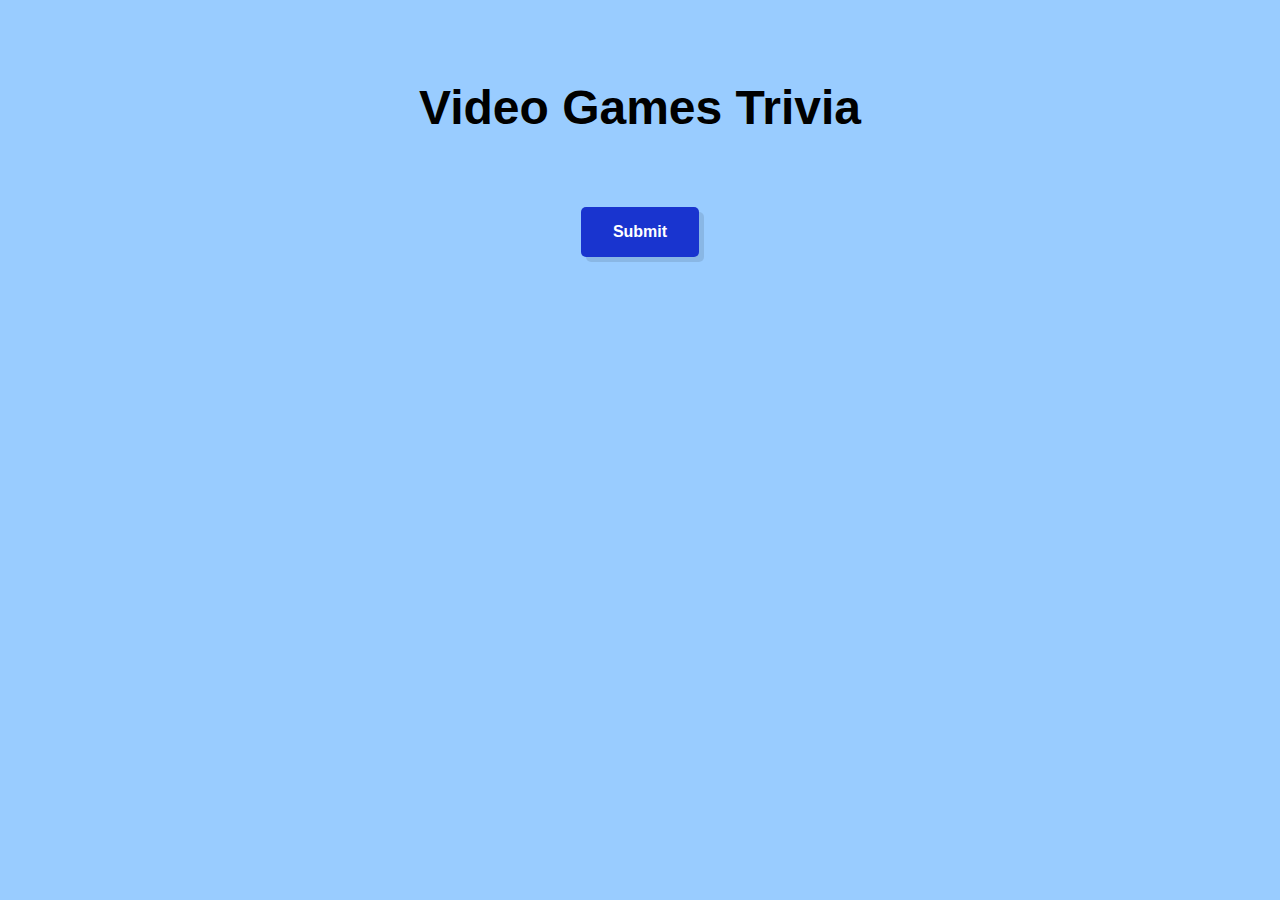
<file: Project/index.html>
<!DOCTYPE html>
<html lang="en">

<head>
    <meta charset="UTF-8">
    <meta name="viewport" content="width=device-width, initial-scale=1.0">
    <meta http-equiv="X-UA-Compatible" content="ie=edge">
    <link rel="stylesheet" href="./style.css">
    <title>Trivia Game</title>
</head>

<body>
    <div class="container">
        <h1 class="title">Video Games Trivia</h1>
        <div id="question"></div>
        <ul id="optionList" class="answer"></ul>
        <input id="submitBtn" class="btn" type="button" value="Submit">
        <input id="playAgainBtn" class="btn" type="button" value="Play Again">
        <script src="./app.js"></script>
    </div>
</body>

</html>
</file>
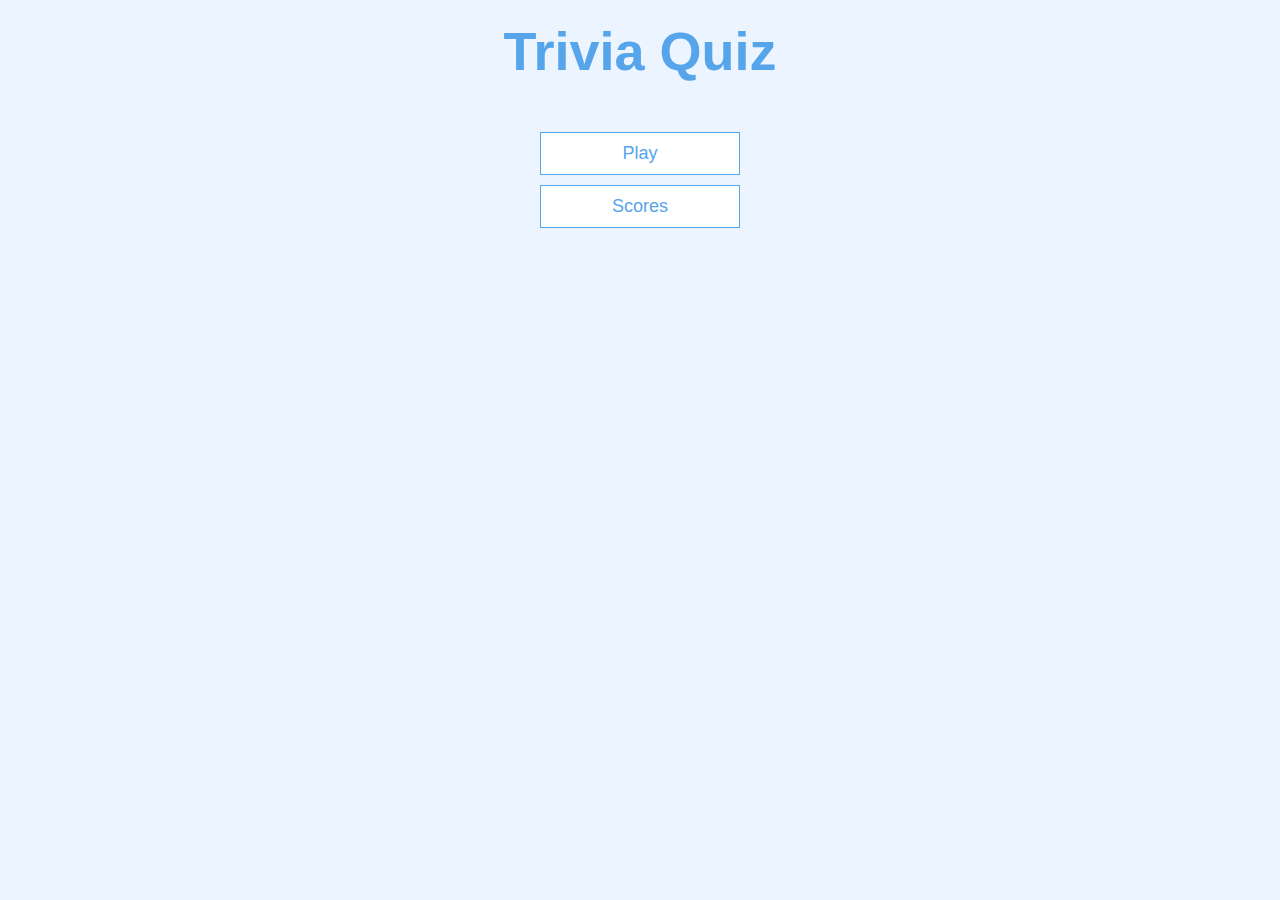
<file: Quiz/index.html>
<!DOCTYPE html>
<html lang="en">
  <head>
    <meta charset="UTF-8" />
    <meta name="viewport" content="width=device-width, initial-scale=1.0" />
    <meta http-equiv="X-UA-Compatible" content="ie=edge" />
    <title>Quick Quiz</title>
    <link rel="stylesheet" href="./app.css" />
  </head>
  <body>
    <div class="container">
      <div id="home" class="flex-center flex-column">
        <h1>Trivia Quiz</h1>
        <a class="btn" href="./game.html">Play</a>
        <a class="btn" href="./highscores.html">Scores</a>
      </div>
    </div>
  </body>
</html>
</file>
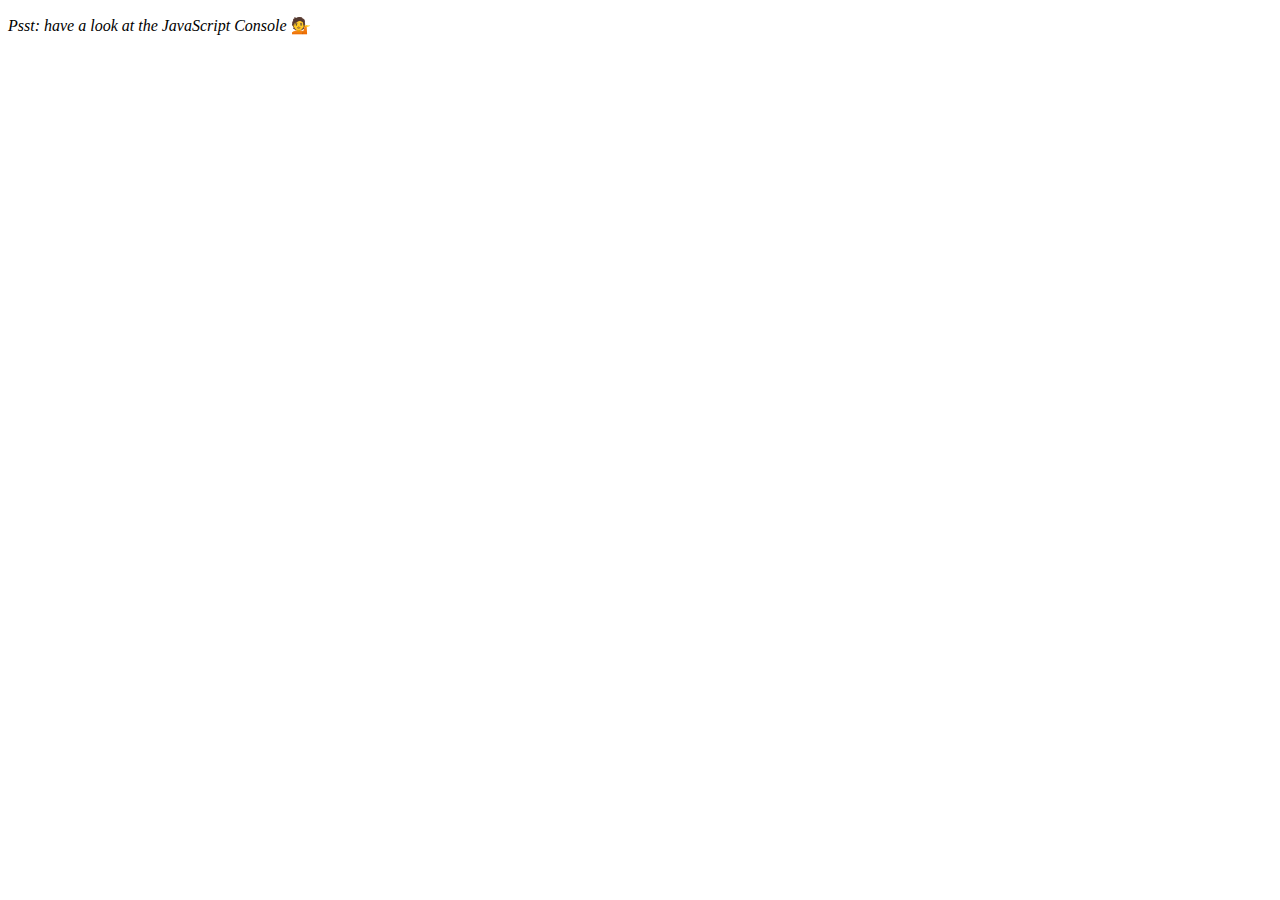
<file: TA003.html>
<!DOCTYPE html>
<html lang="en">
<head>
  <meta charset="UTF-8">
  <title>Array Cardio 💪💪</title>
</head>
<body>
  <p><em>Psst: have a look at the JavaScript Console</em> 💁</p>
  <script>
    // ## Array Cardio Day 2

    const people = [
      { name: 'Wes', year: 1988 },
      { name: 'Kait', year: 1986 },
      { name: 'Irv', year: 1970 },
      { name: 'Lux', year: 2015 }
    ];

    const comments = [
      { text: 'Love this!', id: 523423 },
      { text: 'Super good', id: 823423 },
      { text: 'You are the best', id: 2039842 },
      { text: 'Ramen is my fav food ever', id: 123523 },
      { text: 'Nice Nice Nice!', id: 542328 }
    ];

    // Some and Every Checks
    // Array.prototype.some() // is at least one person 19 or older?
    const isAdult = people.some(person => ((new Date()).getFullYear()) - person.year >= 19);
    console.log({isAdult});

    // Array.prototype.every() // is everyone 19 or older?
    const allAdults = people.every(person => ((new Date()).getFullYear()) - person.year >= 19);
    console.log({allAdults});

    // Array.prototype.find()
    // Find is like filter, but instead returns just the one you are looking for
    // find the comment with the ID of 823423
    const comment = comments.find(comment => comment.id === 823423);
    console.log(comment);

    // Array.prototype.findIndex()
    // Find the comment with this ID
    // delete the comment with the ID of 823423
    const index = comments.findIndex(comment => comment.id === 823423);
    console.log(index);

  </script>
</body>
</html>
</file>
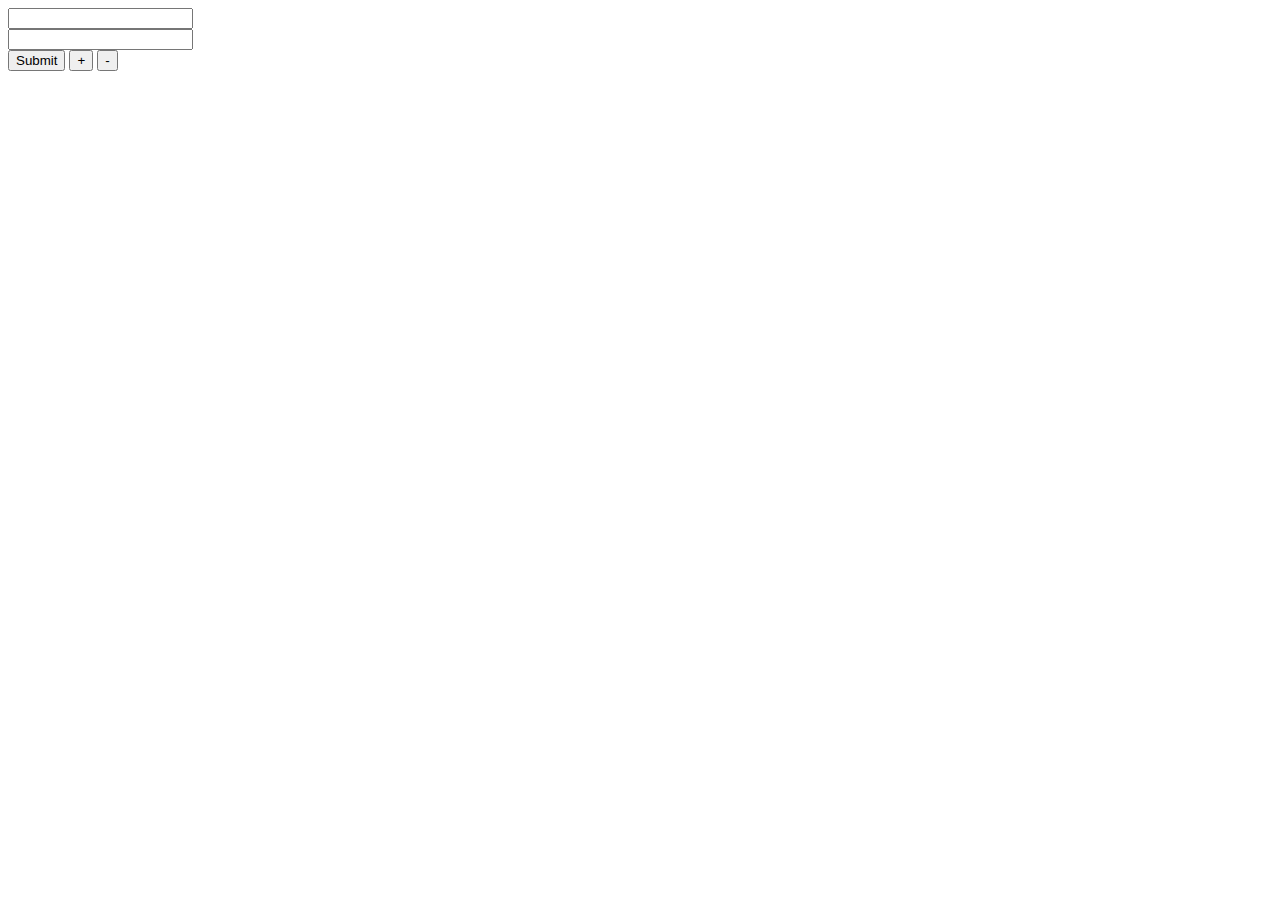
<file: TA02.html>
<!DOCTYPE html>
<html>
  <head>
    <meta charset="utf-8"/>
    <title>TA02 HTML</title>
    <meta name="viewport" content="width=device-width, initial-scale=1"/>
  </head>

  <body>
    <input type="text" id="input"><br/>
    <input type="text" id="input2">
    <br/><button type="button" onclick="inputReader(fun)">Submit</button>
    <button type="button" onclick="inputReader(add)">+</button>
    <button type="button" onclick="inputReader(sub)">-</button>

    <div id="outputs">
    </div>

    <script>
      function inputReader (callback) {
        var num1 = parseInt(document.getElementById("input").value);

        var num2 = parseInt(document.getElementById("input2").value);

        // switch (op) {
        //   case 's':
        //     var result = fun(num1);
        //     break;
        //   case '+':
        //     var result = add(num1, num2);
        // }

        var result= callback(num1, num2);

        document.getElementById("outputs").innerHTML = result;
      }

      function fun (num) {
        var sum = 0;
        for (var i = 1; i <= num; i++) {
          sum += i;
        }

        return sum;
      }

      function add (a, b) {
        var sum = a + b;
        return sum;
      }

      const sub = (a, b) => a - b;
    </script>
  </body>
</html>
</file>
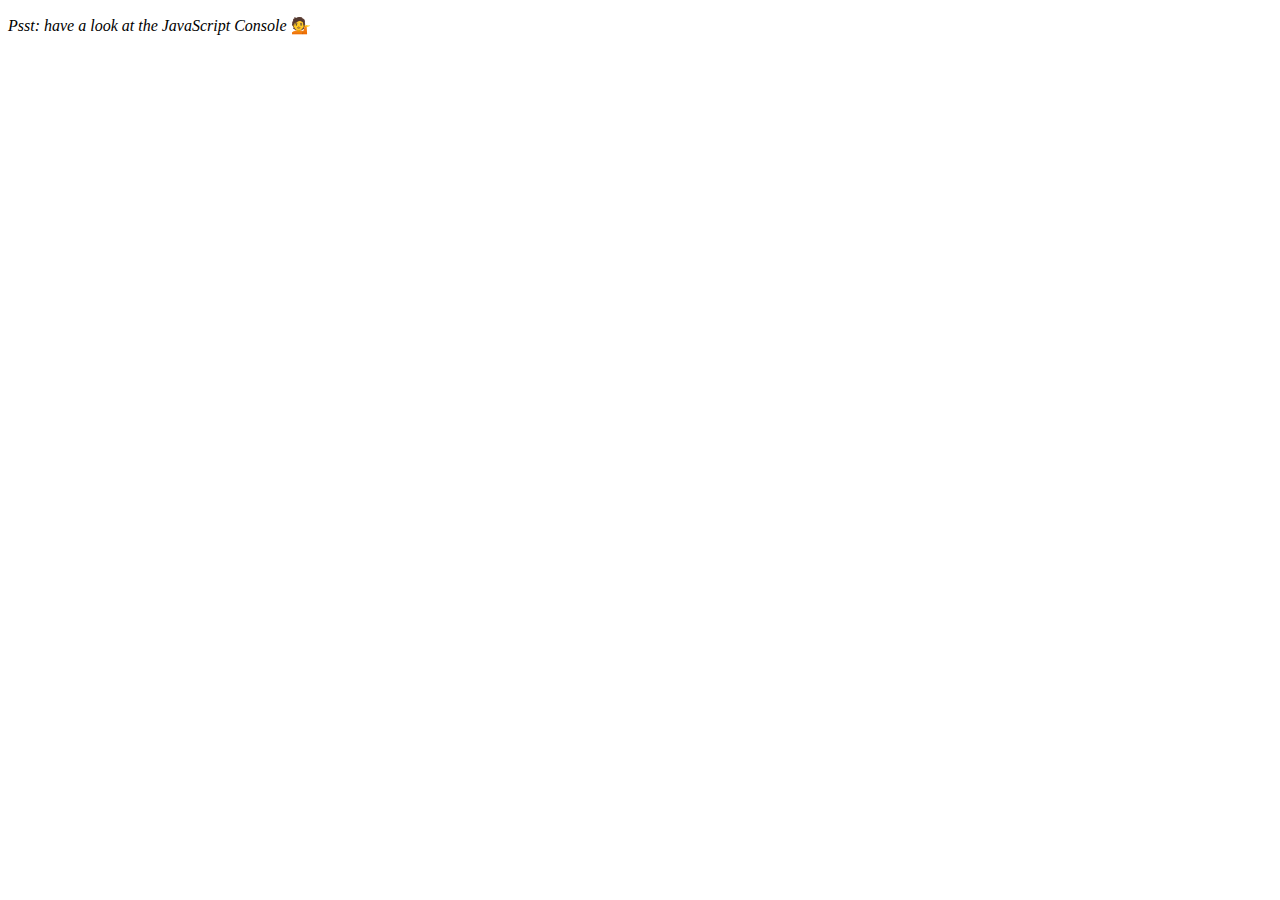
<file: TA03.html>
<!DOCTYPE html>
<html lang="en">
  <head>
    <meta charset="UTF-8" />
    <title>Array Cardio 💪</title>
  </head>
  <body>
    <p><em>Psst: have a look at the JavaScript Console</em> 💁</p>
    <script>
      // Get your shorts on - this is an array workout!
      // ## Array Cardio Day 1

      // Some data we can work with

      const inventors = [
        { first: 'Albert', last: 'Einstein', year: 1879, passed: 1955 },
        { first: 'Isaac', last: 'Newton', year: 1643, passed: 1727 },
        { first: 'Galileo', last: 'Galilei', year: 1564, passed: 1642 },
        { first: 'Marie', last: 'Curie', year: 1867, passed: 1934 },
        { first: 'Johannes', last: 'Kepler', year: 1571, passed: 1630 },
        { first: 'Nicolaus', last: 'Copernicus', year: 1473, passed: 1543 },
        { first: 'Max', last: 'Planck', year: 1858, passed: 1947 },
        { first: 'Katherine', last: 'Blodgett', year: 1898, passed: 1979 },
        { first: 'Ada', last: 'Lovelace', year: 1815, passed: 1852 },
        { first: 'Sarah E.', last: 'Goode', year: 1855, passed: 1905 },
        { first: 'Lise', last: 'Meitner', year: 1878, passed: 1968 },
        { first: 'Hanna', last: 'Hammarström', year: 1829, passed: 1909 }
      ];

      const people = [
        'Beck, Glenn',
        'Becker, Carl',
        'Beckett, Samuel',
        'Beddoes, Mick',
        'Beecher, Henry',
        'Beethoven, Ludwig',
        'Begin, Menachem',
        'Belloc, Hilaire',
        'Bellow, Saul',
        'Benchley, Robert',
        'Benenson, Peter',
        'Ben-Gurion, David',
        'Benjamin, Walter',
        'Benn, Tony',
        'Bennington, Chester',
        'Benson, Leana',
        'Bent, Silas',
        'Bentsen, Lloyd',
        'Berger, Ric',
        'Bergman, Ingmar',
        'Berio, Luciano',
        'Berle, Milton',
        'Berlin, Irving',
        'Berne, Eric',
        'Bernhard, Sandra',
        'Berra, Yogi',
        'Berry, Halle',
        'Berry, Wendell',
        'Bethea, Erin',
        'Bevan, Aneurin',
        'Bevel, Ken',
        'Biden, Joseph',
        'Bierce, Ambrose',
        'Biko, Steve',
        'Billings, Josh',
        'Biondo, Frank',
        'Birrell, Augustine',
        'Black, Elk',
        'Blair, Robert',
        'Blair, Tony',
        'Blake, William'
      ];

      // Array.prototype.filter()
      // 1. Filter the list of inventors for those who were born in the 1500's
      const inventorYear = inventors.filter(function(item) {
          return (item.year < 1600 && item.year > 1499);
      });
        console.log(inventorYear);

      // Array.prototype.map()
      // 2. Give us an array of the inventors' first and last names
      const inventorsNames = inventors.map(function(item) {
          return item.first + " " + item.last;
      });
      console.log(inventorsNames);

      // Array.prototype.sort()
      // 3. Sort the inventors by birthdate, oldest to youngest
      const inventorsBirthday = inventors.sort(function(a, b) {
          return a.year - b.year;
      });
      console.log(inventorsBirthday);

      // Array.prototype.reduce()
      // 4. How many years did all the inventors live?
      const inventorsIndividual = inventors.map(function(item){
          return item.passed - item.year;
      });
      const inventorsCombined = inventorsIndividual.reduce(function(result, item){
          return result + item;
      });
      console.log(inventorsCombined);

      // 5. Sort the inventors by years lived
      const inventorsLife = inventors.sort(function(a, b){
          inventors.forEach(function(item){
              item.lifetime = item.passed - item.year;
          })
          return (a.passed - a.year) - (b.passed - b.year);
      });
      console.log(inventorsLife);

    //   const inventorsLife = inventors.sort(function(a, b){
    //       return (a.passed - a.year) - (b.passed - b.year);
    //   });
    //   console.log(inventorsLife);

      // 6. create a list of Boulevards in Paris that contain 'de' anywhere in the name
      // https://en.wikipedia.org/wiki/Category:Boulevards_in_Paris
      // goto the link above and open the console. Paste the following two lines in.  That will create a list of links in memory that you can reference through the console. Use that list to finish the problem.
      // const category = document.querySelector('.mw-category');
      // const links = Array.from(category.querySelectorAll('a'));
      // const de = links
      //.map(link => link.textContent)
      // .filter(streetName => streetName.includes('de') );

      // 7. sort Exercise
      // Sort the people alphabetically by last name
      const alphabet = people.sort((lastOne, nextOne) => {
      const [aLast, aFirst] = lastOne.split(', ');
      const [bLast, bFirst] = nextOne.split(', ');
      return aLast > bLast ? 1 : -1;
      });
      console.log(alphabet);

      // 8. Reduce Exercise
      // Sum up the instances of each of these
      const data = [
        'car',
        'car',
        'truck',
        'truck',
        'bike',
        'walk',
        'car',
        'van',
        'bike',
        'walk',
        'car',
        'van',
        'car',
        'truck'
      ];

      const transportation = data.reduce(function(object, item) {
      if (!object[item]) {
        object[item] = 0;
      }
      object[item]++;
      return object;
       }, {});
       console.log(transportation);
    </script>
  </body>
</html>
</file>
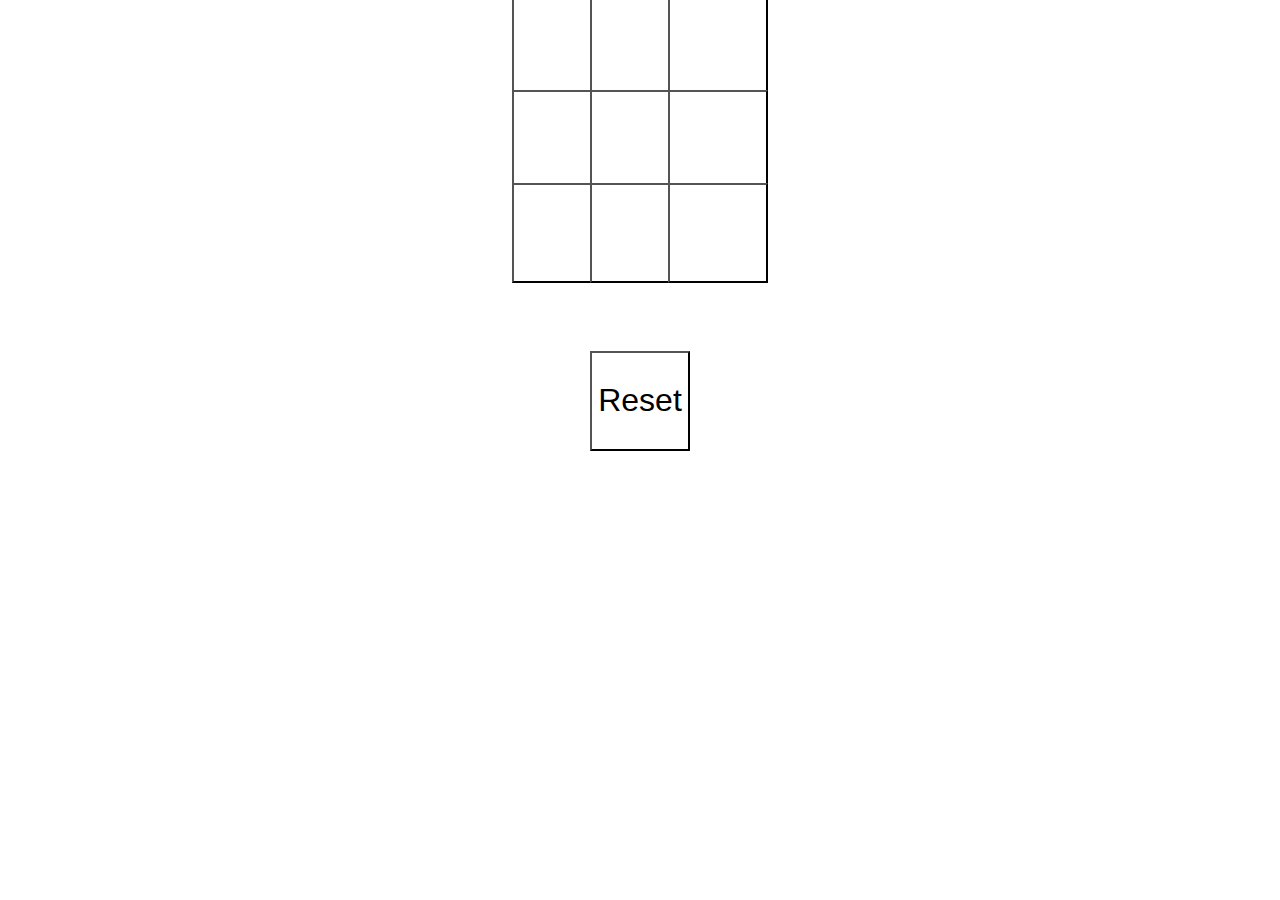
<file: ta04.html>
<!DOCTYPE html>
<html lang="en">
<!--
Jordon Hill
cit 261
ta04.html
-->
   <head>
      <meta charset="UTF-8">
      <title></title>
      <link rel="stylesheet" href="ta04.css">
   </head>
   <body>
      <table>
         <tr>
            <td>
               <button id="c1" type="button"></button>
            </td>
            <td>
               <button id="c2" type="button"></button>
            </td>
            <td>
               <button id="c3" type="button"></button>
            </td>
         </tr>
         <tr>
            <td>
               <button id="c4" type="button"></button>
            </td>
            <td>
               <button id="c5" type="button"></button>
            </td>
            <td>
               <button id="c6" type="button"></button>
            </td>
         </tr>
         <tr>
            <td>
               <button id="c7" type="button"></button>
            </td>
            <td>
               <button id="c8" type="button"></button>
            </td>
            <td>
               <button id="c9" type="button"></button>
            </td>
         </tr>
      </table>
      <button id="reset" type="button" onclick="reset()">Reset</button>
      <script>
         var xo = "x";
         
         document.getElementById("c1").addEventListener("click", makeMove);
         document.getElementById("c2").addEventListener("click", makeMove);
         document.getElementById("c3").addEventListener("click", makeMove);
         document.getElementById("c4").addEventListener("click", makeMove);
         document.getElementById("c5").addEventListener("click", makeMove);
         document.getElementById("c6").addEventListener("click", makeMove);
         document.getElementById("c7").addEventListener("click", makeMove);
         document.getElementById("c8").addEventListener("click", makeMove);
         document.getElementById("c9").addEventListener("click", makeMove);
         
         function makeMove(e) {
            console.log("here");
            e.target.innerHTML = xo;
            checkWinner();
            if (xo == "x")
               xo = "o";
            else
               xo = "x";
            e.target.disabled = true;
         }

         function checkWinner() {
            c1 = document.getElementById("c1").innerHTML;
            c2 = document.getElementById("c2").innerHTML;
            c3 = document.getElementById("c3").innerHTML;
            c4 = document.getElementById("c4").innerHTML;
            c5 = document.getElementById("c5").innerHTML;
            c6 = document.getElementById("c6").innerHTML;
            c7 = document.getElementById("c7").innerHTML;
            c8 = document.getElementById("c8").innerHTML;
            c9 = document.getElementById("c9").innerHTML;

            if (c1 == c2 && c2 == c3 && c3 != "")
               alert(xo + " won!");
            if (c4 == c5 && c5 == c6 && c6 != "")
               alert(xo + " won!");
            if (c7 == c8 && c8 == c9 && c9 != "")
               alert(xo + " won!");
            if (c1 == c4 && c4 == c7 && c7 != "")
               alert(xo + " won!");
            if (c2 == c5 && c5 == c8 && c8 != "")
               alert(xo + " won!");
            if (c3 == c6 && c6 == c9 && c9 != "")
               alert(xo + " won!");
            if (c1 == c5 && c5 == c9 && c9 != "")
               alert(xo + " won!");
            if (c3 == c5 && c5 == c7 && c7 != "")
               alert(xo + " won!");
         }

         function reset() {
            for (let i = 1; i < 10; i++) {
               document.getElementById("c"+i).innerHTML = "";
               document.getElementById("c"+i).disabled = false;
               xo = "x";
            }
         }
      </script>
   </body>
</html>
</file>
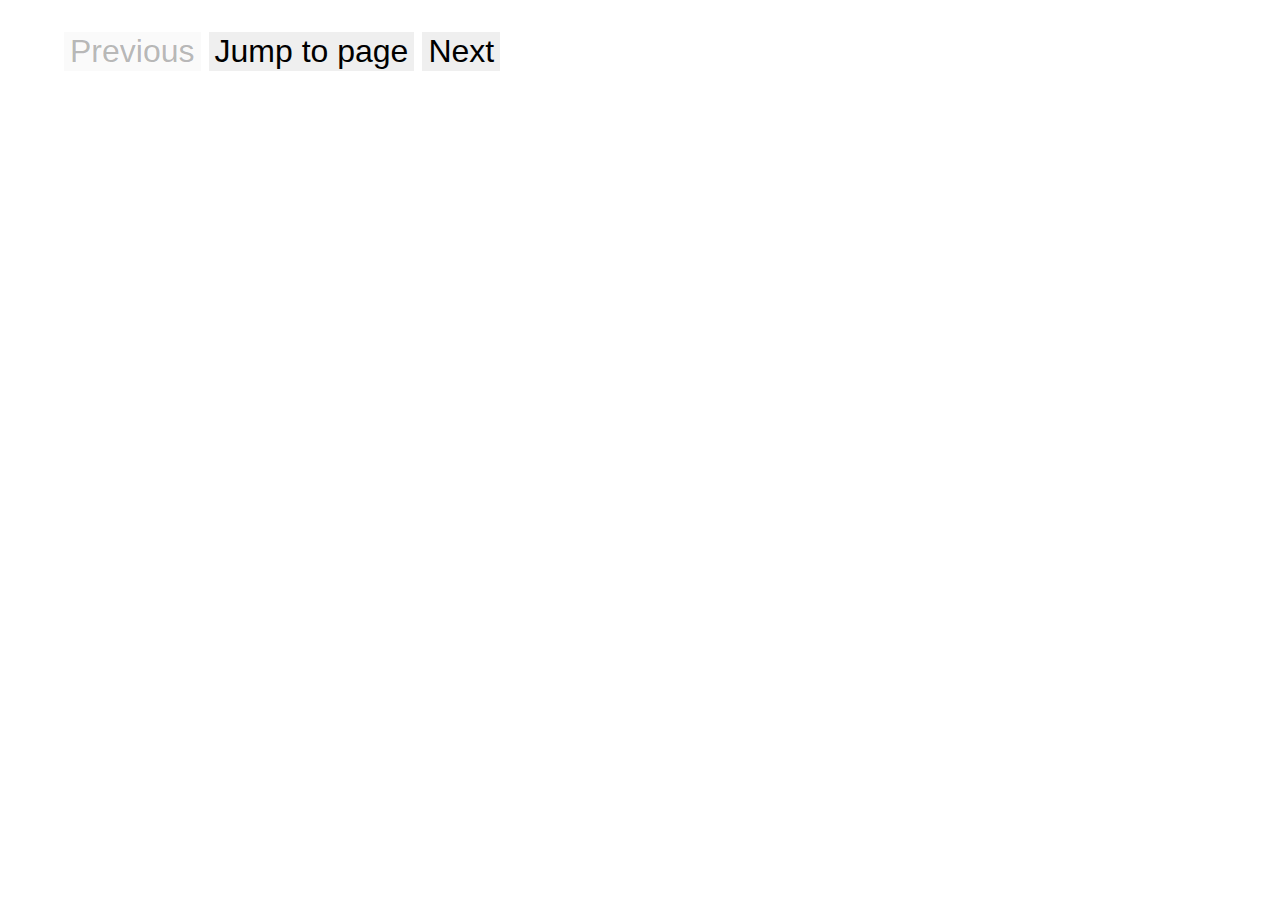
<file: assignment8/ajaz.html>
<!DOCTYPE html>
<html lang="en">

<head>
    <meta charset="UTF-8">
    <meta name="viewport" content="width=device-width, initial-scale=1.0">
    <meta http-equiv="X-UA-Compatible" content="ie=edge">
    <link rel="stylesheet" href="styles.css">
    <title>Document</title>
</head>

<body>

    <main>
        <ol id="poke-list">

        </ol>
        <button type="button" id="prev" onclick="changePage(-1)">Previous</button>
        <button onclick="jumpPage()">Jump to page</button>
        <button type="button" id="next" onclick="changePage(1)">Next</button>
    </main>


    <script src="asgn-8.js"></script>

</body>

</html>
</file>
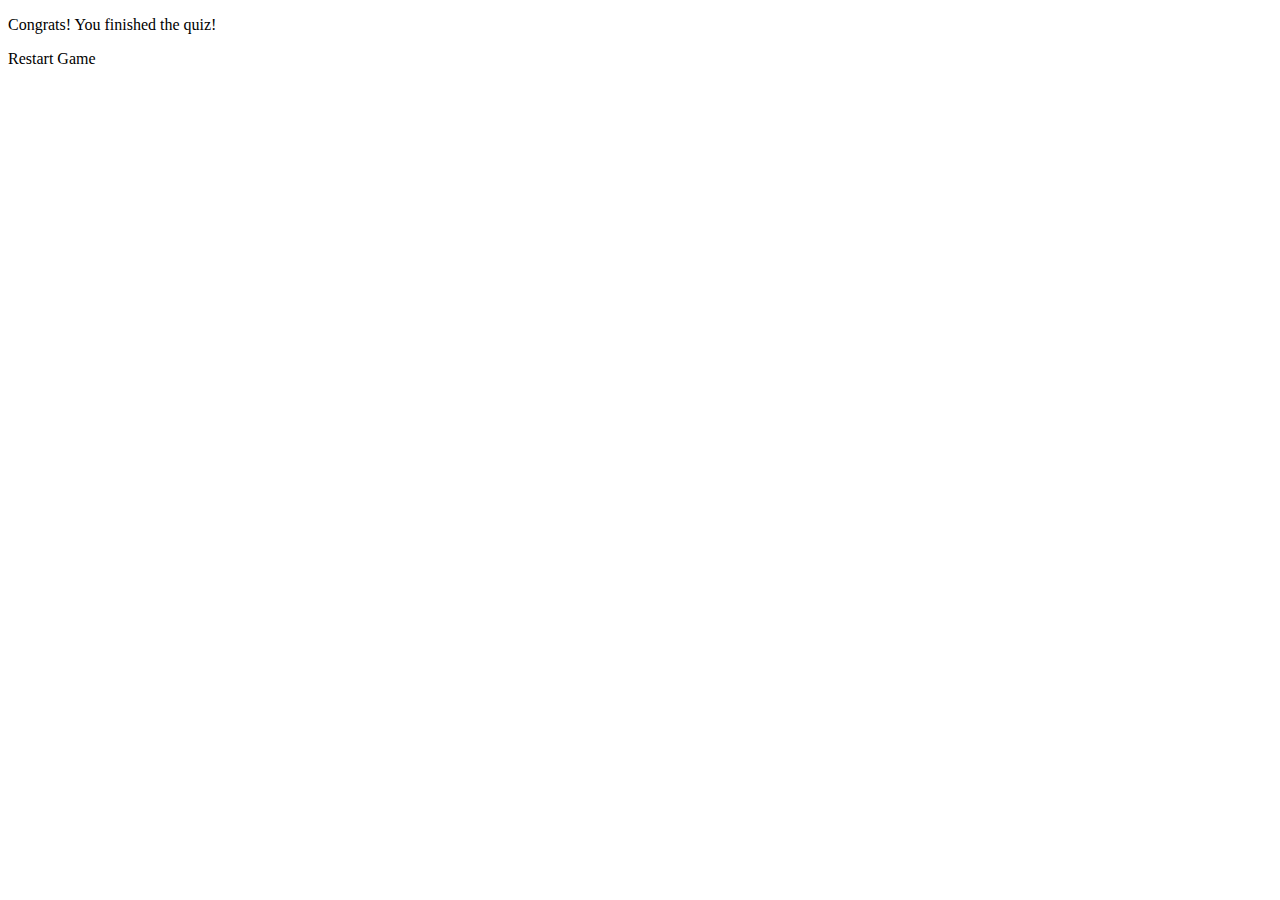
<file: game/end.html>
<!DOCTYPE html>
<html lang="en">
  <head>
    <meta charset="UTF-8" />
    <meta name="viewport" content="width=device-width" />
    <title>Short Quiz</title>
    <link rel="stylesheet" href="game.css" />
  </head>
  <body>
      <div class="endPage">
          <p>Congrats! You finished the quiz!</p>
          <p class="restart">Restart Game</p>
      </div>
    <script src="game.js"></script>
  </body>
</html>
</file>
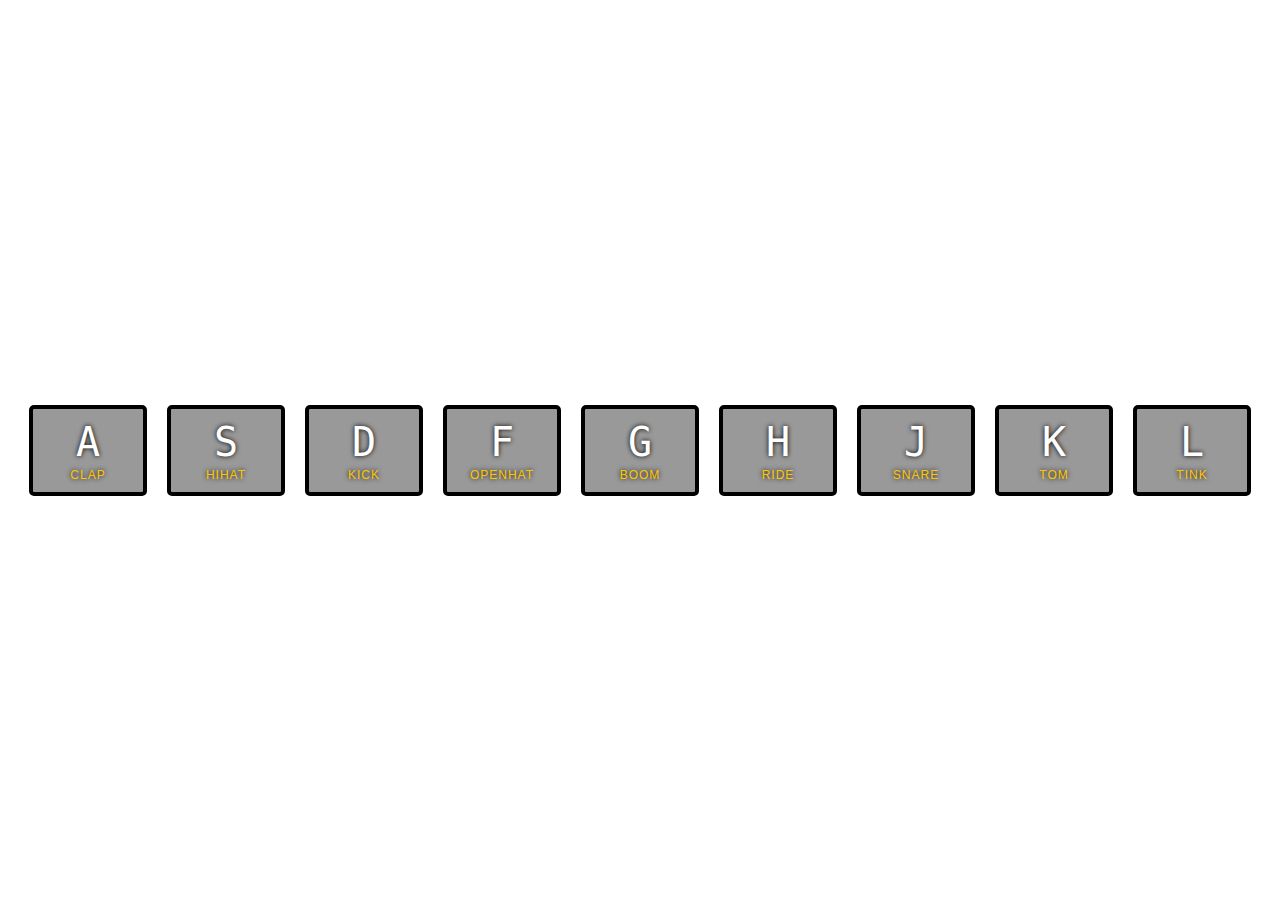
<file: Nov122019/index-START.html>
<!DOCTYPE html>
<html lang="en">
<head>
  <meta charset="UTF-8">
  <title>JS Drum Kit</title>
  <link rel="stylesheet" href="style.css">
</head>
<body>


  <div class="keys">
    <div data-key="65" class="key">
      <kbd>A</kbd>
      <span class="sound">clap</span>
    </div>
    <div data-key="83" class="key">
      <kbd>S</kbd>
      <span class="sound">hihat</span>
    </div>
    <div data-key="68" class="key">
      <kbd>D</kbd>
      <span class="sound">kick</span>
    </div>
    <div data-key="70" class="key">
      <kbd>F</kbd>
      <span class="sound">openhat</span>
    </div>
    <div data-key="71" class="key">
      <kbd>G</kbd>
      <span class="sound">boom</span>
    </div>
    <div data-key="72" class="key">
      <kbd>H</kbd>
      <span class="sound">ride</span>
    </div>
    <div data-key="74" class="key">
      <kbd>J</kbd>
      <span class="sound">snare</span>
    </div>
    <div data-key="75" class="key">
      <kbd>K</kbd>
      <span class="sound">tom</span>
    </div>
    <div data-key="76" class="key">
      <kbd>L</kbd>
      <span class="sound">tink</span>
    </div>
  </div>

  <audio data-key="65" src="sounds/clap.wav"></audio>
  <audio data-key="83" src="sounds/hihat.wav"></audio>
  <audio data-key="68" src="sounds/kick.wav"></audio>
  <audio data-key="70" src="sounds/openhat.wav"></audio>
  <audio data-key="71" src="sounds/boom.wav"></audio>
  <audio data-key="72" src="sounds/ride.wav"></audio>
  <audio data-key="74" src="sounds/snare.wav"></audio>
  <audio data-key="75" src="sounds/tom.wav"></audio>
  <audio data-key="76" src="sounds/tink.wav"></audio>

<script src="sound.js">

</script>


</body>
</html>
</file>
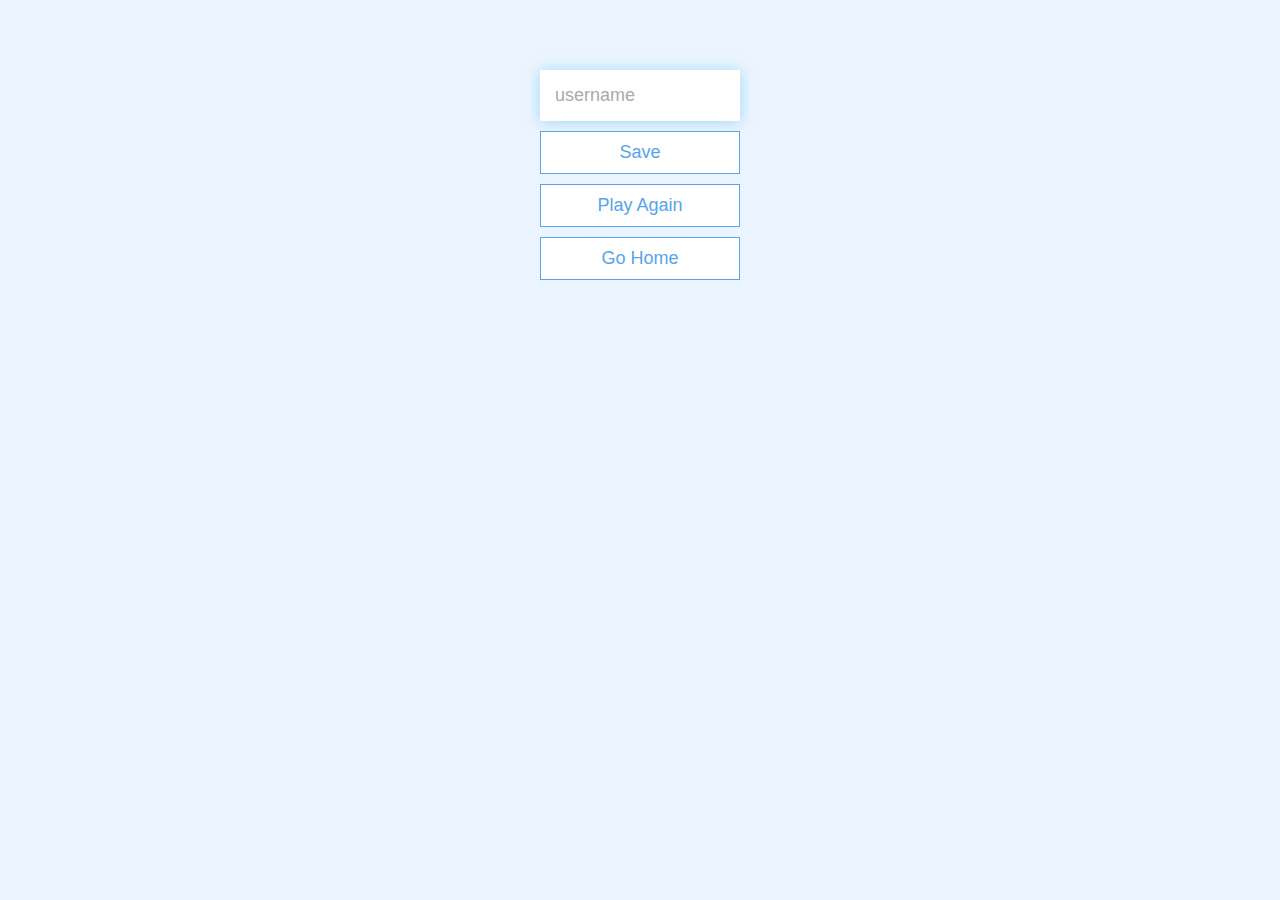
<file: Quiz/end.html>
<!DOCTYPE html>
<html lang="en">
  <head>
    <meta charset="UTF-8" />
    <meta name="viewport" content="width=device-width, initial-scale=1.0" />
    <meta http-equiv="X-UA-Compatible" content="ie=edge" />
    <title>Congrats!</title>
    <link rel="stylesheet" href="./app.css" />
  </head>
  <body>
    <div class="container">
      <div id="end" class="flex-center flex-column">
        <h1 id="finalScore"></h1>
        <form>
          <input
            type="text"
            name="username"
            id="username"
            placeholder="username"
          />
          <button
            type="submit"
            class="btn"
            id="saveScoreBtn"
            onclick="saveHighScore(event)"
            disabled
          >
            Save
          </button>
        </form>
        <a class="btn" href="./game.html">Play Again</a>
        <a class="btn" href="./index.html">Go Home</a>
      </div>
    </div>
    <script src="./end.js"></script>
  </body>
</html>
</file>
<file: Project/style.css>
body {
    font-family: sans-serif;
    background: #99CCFF;
  }
  
  .container {
    max-width: 900px;
    margin: auto;
  }
  
  h1.title {
    margin-top: 5rem;
    font-size: 3rem;
  }
  
  #question {
    margin: 4.5rem;
    font-size: 1.5rem;
  }
  
  .title,
  #question {
    text-align: center;
  }
  
  .answer {
    max-width: 800px;
    margin: 50px auto;
    background: white;
    border-radius: 5px;
    box-shadow: 10px 10px 0 rgba(0, 0, 0, 0.1);
    padding: 0;
  }
  
  .item {
    display: flex;
    align-items: center;
    border-bottom: 1px solid #f1f1f1;
  }
  
  .item:last-child {
    border-bottom: 0;
  }
  
  input:checked + p {
    background: #1934cf;
    color: #f1f1f1;
    border-top-right-radius: 5px;
  }
  
  input[type="radio"] {
    margin: 20px;
  }
  
  p {
    margin: 0;
    padding: 20px;
    transition: background 0.2s;
    flex: 1;
    font-family: "helvetica neue";
    font-size: 20px;
    font-weight: 200;
    border-left: 1px solid #d1e2ff;
  }
  
  .score {
    text-align: center;
    padding: 2rem;
    font-size: 2.2rem;
  }
  
  .btn {
    display: block;
    margin: auto;
    background: #1934cf;
    border: none;
    padding: 1rem 2rem;
    border-radius: 5px;
    box-shadow: 5px 5px 0 rgba(0, 0, 0, 0.1);
    color: #fff;
    font-size: 1rem;
    font-weight: 800;
    cursor: pointer;
  }
  
  #playAgainBtn {
    display: none;
  }
  
  /* Small Screens */
  @media (max-width: 480px) {
    #question {
      font-size: 1.2rem;
    }
  }
</file>
<file: Quiz/app.css>
:root {
    background-color: #ecf5ff;
    font-size: 62.5%;
  }
  
  * {
    box-sizing: border-box;
    font-family: Arial, Helvetica, sans-serif;
    margin: 0;
    padding: 0;
    color: #333;
  }
  
  h1,
  h2,
  h3,
  h4 {
    margin-bottom: 1rem;
  }
  
  h1 {
    font-size: 5.4rem;
    color: #56a5eb;
    margin-bottom: 5rem;
  }
  
  h1 > span {
    font-size: 2.4rem;
    font-weight: 500;
  }
  
  h2 {
    font-size: 4.2rem;
    margin-bottom: 4rem;
    font-weight: 700;
  }
  
  h3 {
    font-size: 2.8rem;
    font-weight: 500;
  }
  
  /* UTILITIES */
  
  .container {
    width: 100vw;
    display: flex;
    justify-content: center;
    align-items: center;
    max-width: 80rem;
    margin: 0 auto;
    padding: 2rem;
  }
  
  .container > * {
    width: 100%;
  }
  
  .flex-column {
    display: flex;
    flex-direction: column;
  }
  
  .flex-center {
    justify-content: center;
    align-items: center;
  }
  
  .justify-center {
    justify-content: center;
  }
  
  .text-center {
    text-align: center;
  }
  
  .hidden {
    display: none;
  }
  
  /* BUTTONS */
  .btn {
    font-size: 1.8rem;
    padding: 1rem 0;
    width: 20rem;
    text-align: center;
    border: 0.1rem solid #56a5eb;
    margin-bottom: 1rem;
    text-decoration: none;
    color: #56a5eb;
    background-color: white;
  }
  
  .btn:hover {
    cursor: pointer;
    box-shadow: 0 0.4rem 1.4rem 0 rgba(86, 185, 235, 0.5);
    transform: translateY(-0.1rem);
    transition: transform 150ms;
  }
  
  .btn[disabled]:hover {
    cursor: not-allowed;
    box-shadow: none;
    transform: none;
  }
  
  /* FORMS */
  form {
    width: 100%;
    display: flex;
    flex-direction: column;
    align-items: center;
  }
  
  input {
    margin-bottom: 1rem;
    width: 20rem;
    padding: 1.5rem;
    font-size: 1.8rem;
    border: none;
    box-shadow: 0 0.1rem 1.4rem 0 rgba(86, 185, 235, 0.5);
  }
  
  input::placeholder {
    color: #aaa;
  }
</file>
<file: assignment8/styles.css>
body {
    margin: 0 auto;
    width: 90%;
    font-size: 2em;
}

button {
    font-size: 1em;
    border: 4px;
}

#poke-list li {
    padding: 15px;
}
</file>
<file: game/game.css>
.choice-container {
    display: flex;
    margin-bottom: 0.5rem;
    width: 100%;
    font-size: 1.8rem;
    border: 0.1rem solid rgb(86, 165, 235, 0.25);
    background-color: white;
  }
  
  .choice-container:hover {
    /* cursor: pointer; */
    box-shadow: 0 0.4rem 1.4rem 0 rgba(86, 185, 235, 0.5);
    transform: translateY(-0.1rem);
    transition: transform 150ms;
  }
  
  .letter {
    padding: 1.5rem 2.5rem;
    background-color: rgb(103, 175, 252);
    color: white;
  }
  
  .text {
    padding: 1.5rem;
    width: 100%;
  }
  
  .correct {
    background-color: #28a745;
  }
  
  .incorrect {
    background-color: #dc3545;
  }
</file>
<file: Nov122019/style.css>
html {
  font-size: 10px;
  background: url(http://i.imgur.com/b9r5sEL.jpg) bottom center;
  background-size: cover;
}

body,html {
  margin: 0;
  padding: 0;
  font-family: sans-serif;
}

.keys {
  display: flex;
  flex: 1;
  min-height: 100vh;
  align-items: center;
  justify-content: center;
}

.key {
  border: .4rem solid black;
  border-radius: .5rem;
  margin: 1rem;
  font-size: 1.5rem;
  padding: 1rem .5rem;
  transition: all .07s ease;
  width: 10rem;
  text-align: center;
  color: white;
  background: rgba(0,0,0,0.4);
  text-shadow: 0 0 .5rem black;
}

.playing {
  transform: scale(1.1);
  border-color: #ffc600;
  box-shadow: 0 0 1rem #ffc600;
}

kbd {
  display: block;
  font-size: 4rem;
}

.sound {
  font-size: 1.2rem;
  text-transform: uppercase;
  letter-spacing: .1rem;
  color: #ffc600;
}
</file>
<file: ta04.css>
button {
  height: 100px;
  width: 100px;
  /* margin: 0; */
  margin: -1vw;
  font-size: 2em;
  background-color: white;
}
body {
  text-align: center;
}
table {
  margin: auto;
}

#reset {
  margin-top: 5vw;
}
</file>
